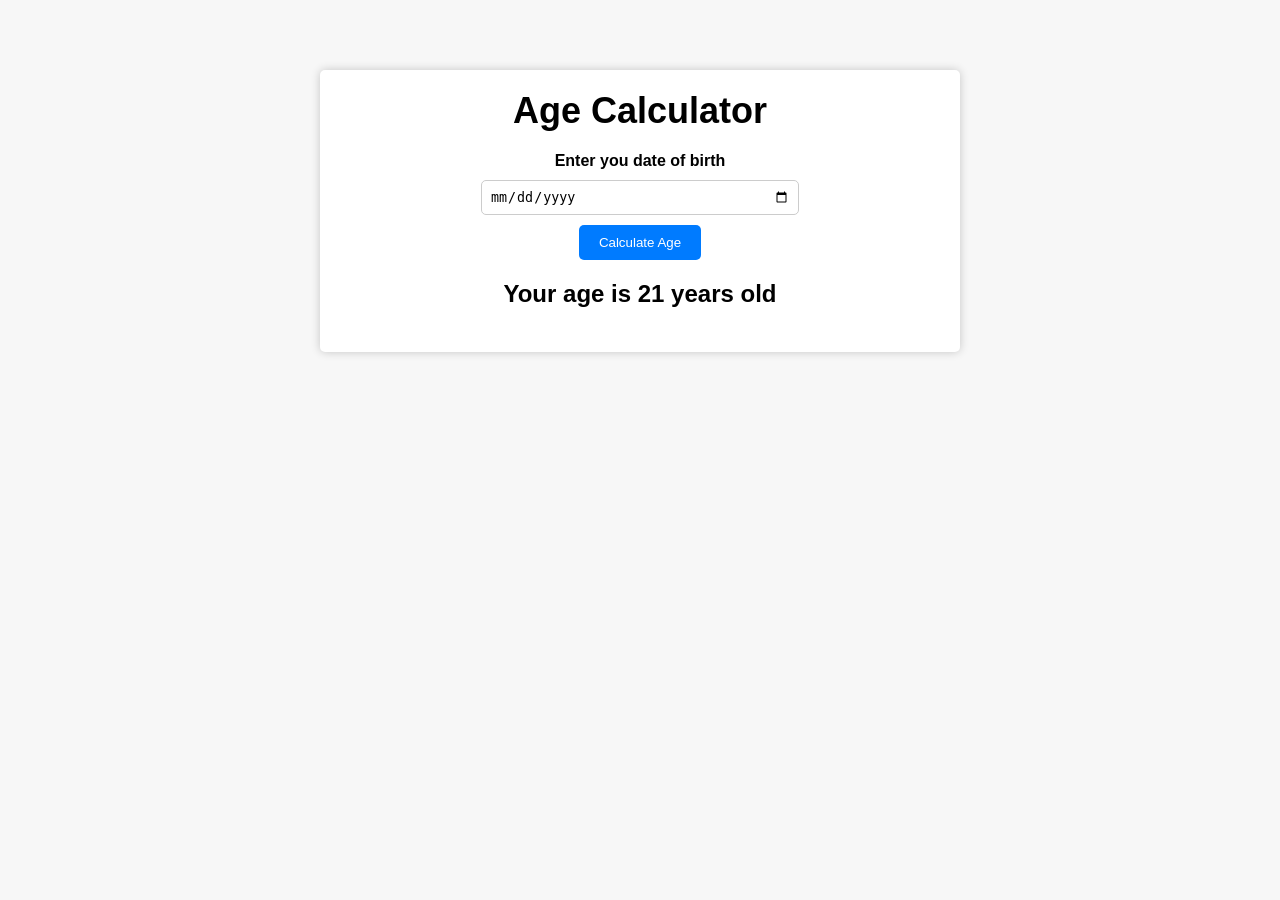
<file: DAY-1/age-calculator/index.html>
<!DOCTYPE html>
<html lang="en">
<head>
    <meta charset="UTF-8">
    <meta http-equiv="X-UA-Compatible" content="IE=edge">
    <meta name="viewport" content="width=device-width, initial-scale=1.0">
    <title>Age Calculator</title>
    <link rel="stylesheet" href="style.css">
</head>
<body>
    <div class="container">
        <h1>Age Calculator</h1>
        <div class="form">
            <label for="birthday">Enter you date of birth</label>
            <input type="date" id="birthday" name="birthday">
            <button id="btn">Calculate Age</button>
            <p id="result">Your age is 21 years old</p>
        </div>
    </div>

    <script src="index.js"></script>
</body>
</html>
</file>
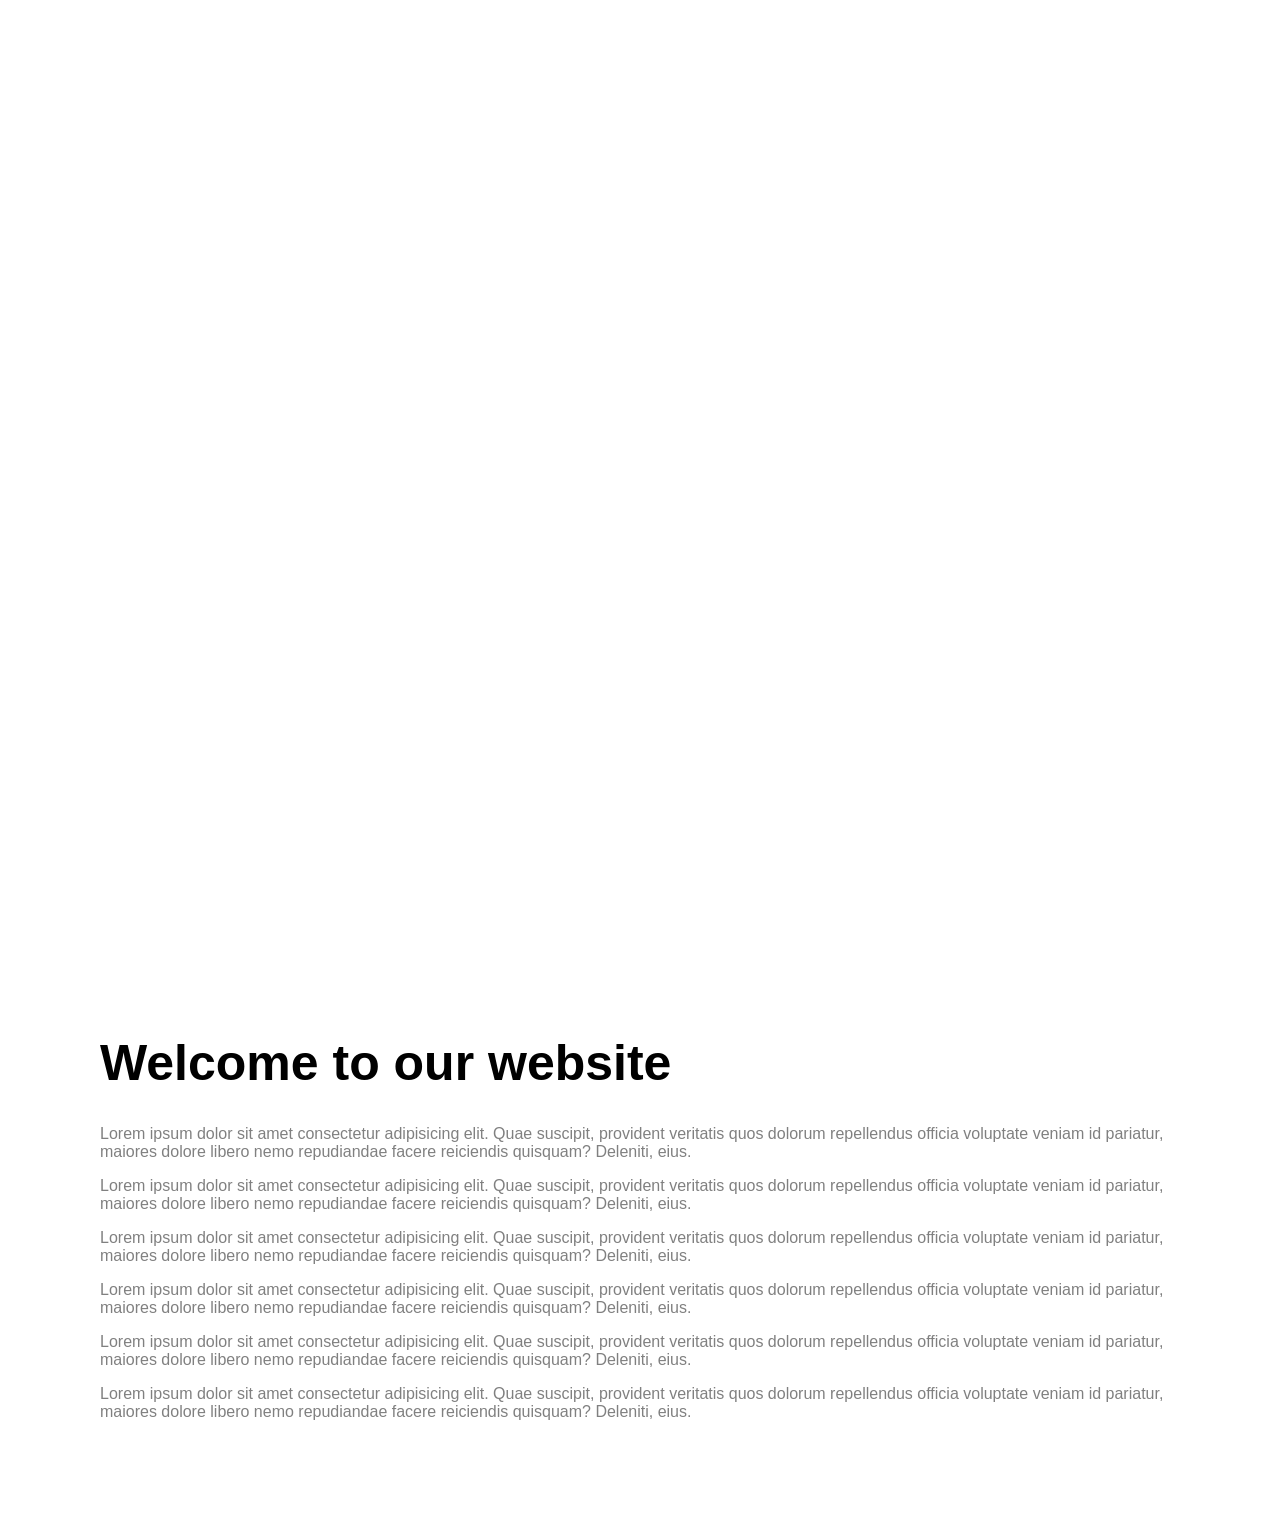
<file: DAY-1/background-image-scroll-effect/index.html>
<!DOCTYPE html>
<html lang="en">
  <head>
    <meta charset="UTF-8" />
    <meta http-equiv="X-UA-Compatible" content="IE=edge" />
    <meta name="viewport" content="width=device-width, initial-scale=1.0" />
    <title>Background Image Scroll Effect</title>
    <link rel="stylesheet" href="style.css" />
  </head>
  <body>
    <div class="bg-image" id="bg-image"></div>
    <div class="container">
      <h1>Welcome to our website</h1>
      <p>
        Lorem ipsum dolor sit amet consectetur adipisicing elit. Quae suscipit,
        provident veritatis quos dolorum repellendus officia voluptate veniam id
        pariatur, maiores dolore libero nemo repudiandae facere reiciendis
        quisquam? Deleniti, eius.
      </p>
      <p>
        Lorem ipsum dolor sit amet consectetur adipisicing elit. Quae suscipit,
        provident veritatis quos dolorum repellendus officia voluptate veniam id
        pariatur, maiores dolore libero nemo repudiandae facere reiciendis
        quisquam? Deleniti, eius.
      </p>
      <p>
        Lorem ipsum dolor sit amet consectetur adipisicing elit. Quae suscipit,
        provident veritatis quos dolorum repellendus officia voluptate veniam id
        pariatur, maiores dolore libero nemo repudiandae facere reiciendis
        quisquam? Deleniti, eius.
      </p>
      <p>
        Lorem ipsum dolor sit amet consectetur adipisicing elit. Quae suscipit,
        provident veritatis quos dolorum repellendus officia voluptate veniam id
        pariatur, maiores dolore libero nemo repudiandae facere reiciendis
        quisquam? Deleniti, eius.
      </p>
      <p>
        Lorem ipsum dolor sit amet consectetur adipisicing elit. Quae suscipit,
        provident veritatis quos dolorum repellendus officia voluptate veniam id
        pariatur, maiores dolore libero nemo repudiandae facere reiciendis
        quisquam? Deleniti, eius.
      </p>
      <p>
        Lorem ipsum dolor sit amet consectetur adipisicing elit. Quae suscipit,
        provident veritatis quos dolorum repellendus officia voluptate veniam id
        pariatur, maiores dolore libero nemo repudiandae facere reiciendis
        quisquam? Deleniti, eius.
      </p>
    </div>
    <script src="index.js"></script>
  </body>
</html>
</file>
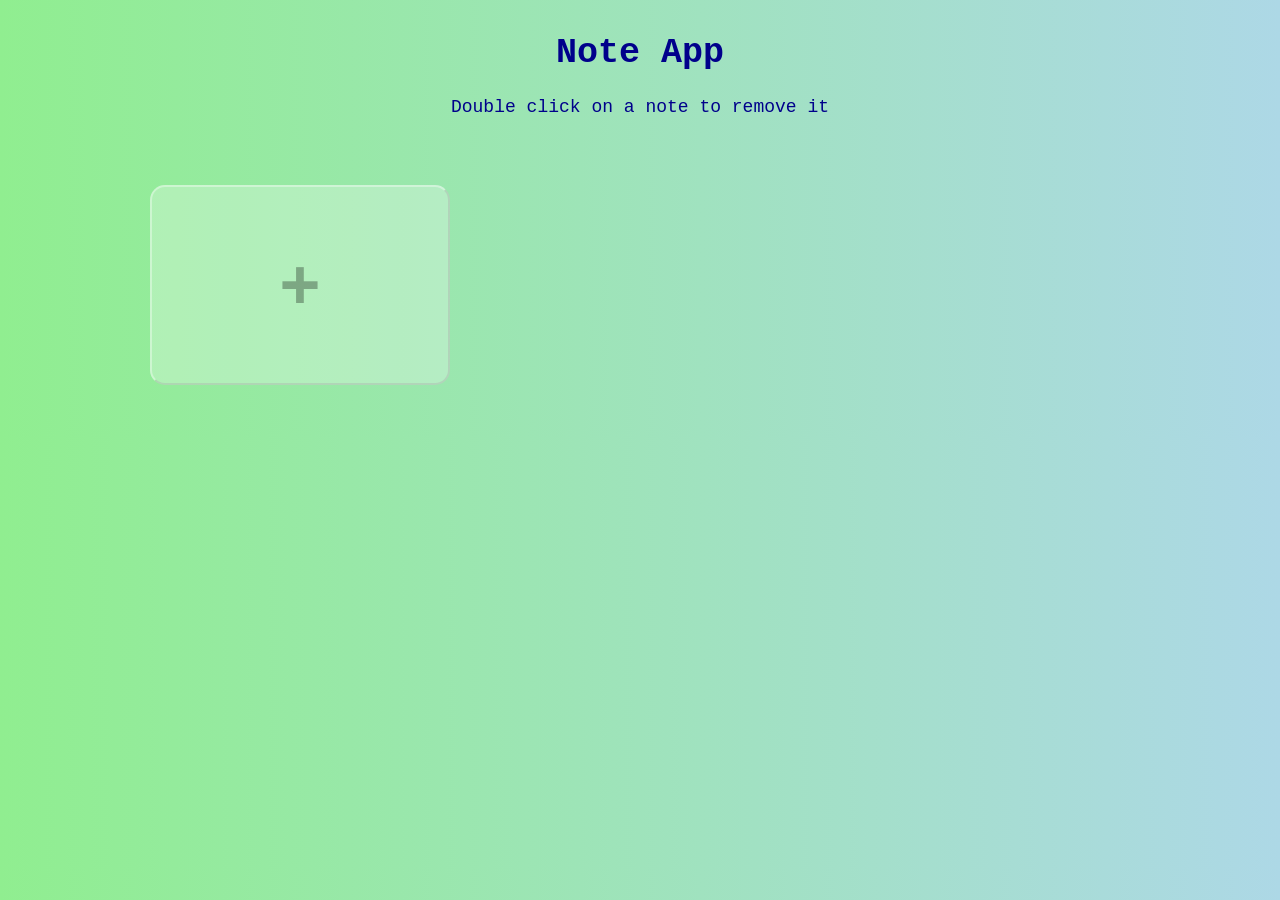
<file: DAY-12/note-app/index.html>
<!DOCTYPE html>
<html lang="en">
  <head>
    <meta charset="UTF-8" />
    <meta http-equiv="X-UA-Compatible" content="IE=edge" />
    <meta name="viewport" content="width=device-width, initial-scale=1.0" />
    <title>Document</title>
    <link rel="stylesheet" href="style.css" />
  </head>
  <body>
    <h1 class="heading">Note App</h1>
    <p class="info-text">Double click on a note to remove it</p>
    <div class="app" id="app">
      <!-- <textarea
        cols="30"
        rows="10"
        class="note"
        placeholder="Empty Note"
      ></textarea> -->

      <button class="btn" id="btn">+</button>
    </div>
    <script src="index.js"></script>
  </body>
</html>
</file>
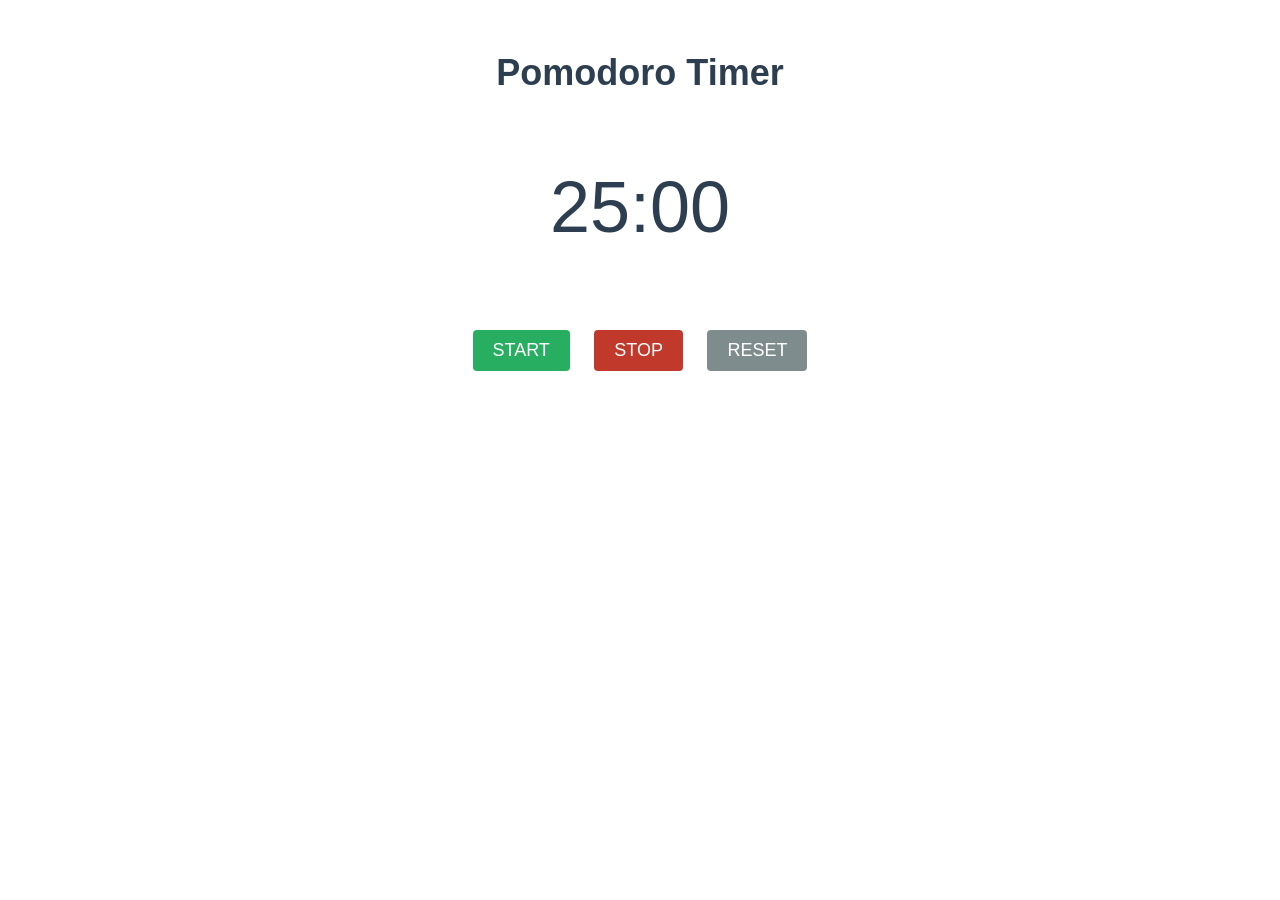
<file: DAY-12/pomodoro-timer/index.html>
<!DOCTYPE html>
<html lang="en">
<head>
    <meta charset="UTF-8">
    <meta http-equiv="X-UA-Compatible" content="IE=edge">
    <meta name="viewport" content="width=device-width, initial-scale=1.0">
    <title>Pomodoro Timer</title>
    <link rel="stylesheet" href="style.css">
</head>
<body>
    <div class="container">
        <h1 class="title">Pomodoro Timer</h1>
        <p class="timer" id="timer">25:00</p>
        <div class="button-wrapper">
            <button id="start">Start</button>
            <button id="stop">Stop</button>
            <button id="reset">Reset</button>
        </div>
    </div>
    <script src="index.js"></script>
</body>
</html>
</file>
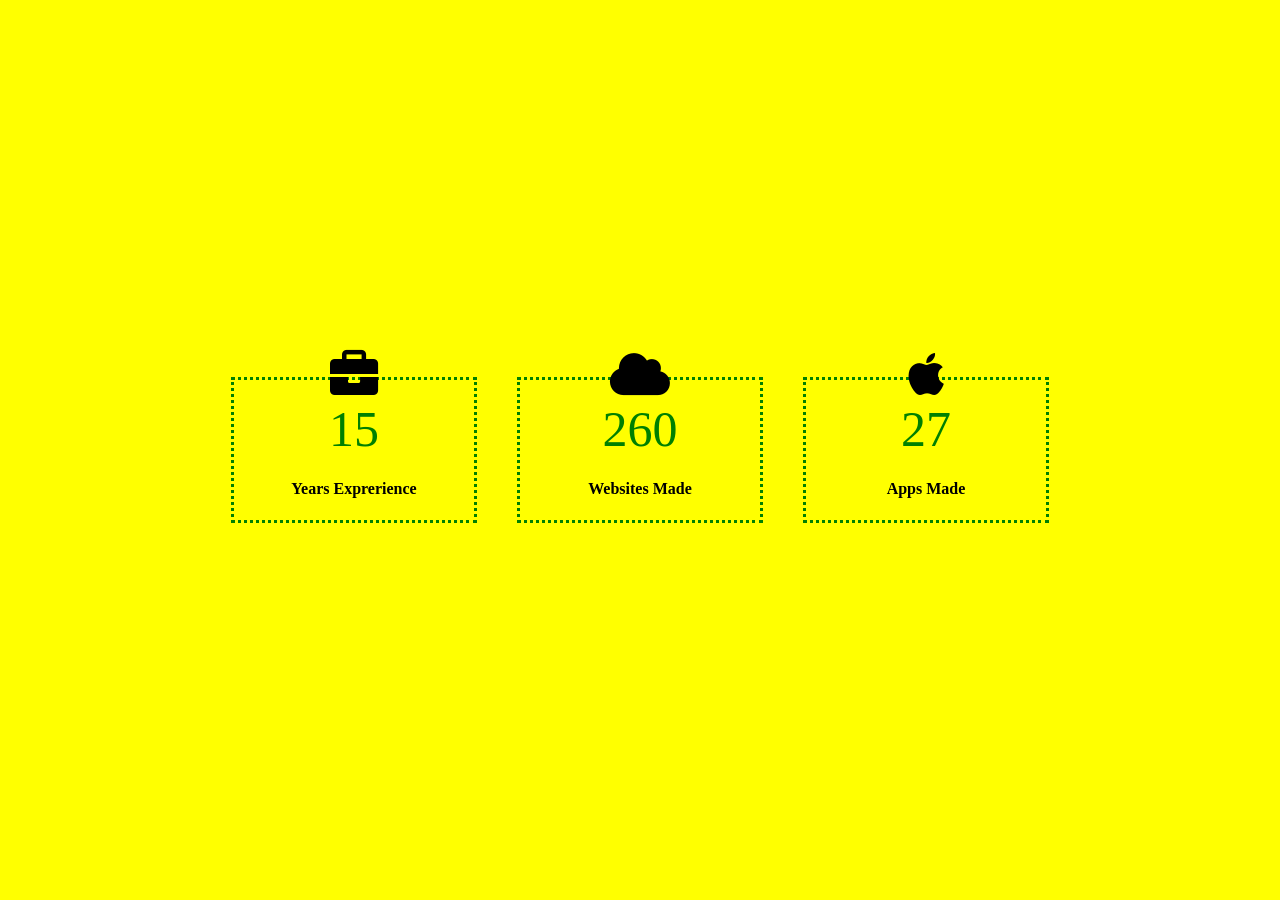
<file: DAY-12/profile-statistics/index.html>
<!DOCTYPE html>
<html lang="en">
  <head>
    <meta charset="UTF-8" />
    <meta http-equiv="X-UA-Compatible" content="IE=edge" />
    <meta name="viewport" content="width=device-width, initial-scale=1.0" />
    <title>Profile Statistics</title>
    <link
      rel="stylesheet"
      href="https://cdnjs.cloudflare.com/ajax/libs/font-awesome/6.0.0-beta2/css/all.min.css"
      integrity="sha512-YWzhKL2whUzgiheMoBFwW8CKV4qpHQAEuvilg9FAn5VJUDwKZZxkJNuGM4XkWuk94WCrrwslk8yWNGmY1EduTA=="
      crossorigin="anonymous"
      referrerpolicy="no-referrer"
    />
    <link rel="stylesheet" href="style.css" />
  </head>
  <body>
    <div class="stats-container">
      <i class="fas fa-briefcase fa-3x icon"></i>
      <div class="counter" data-ceil="15">15</div>
      <h4>Years Exprerience</h4>
    </div>
    <div class="stats-container">
      <i class="fas fa-cloud fa-3x icon"></i>
      <div class="counter" data-ceil="260">260</div>
      <h4>Websites Made</h4>
    </div>
    <div class="stats-container">
      <i class="fab fa-apple fa-3x icon"></i>
      <div class="counter" data-ceil="27">27</div>
      <h4>Apps Made</h4>
    </div>
    <script src="index.js"></script>
  </body>
</html>
</file>
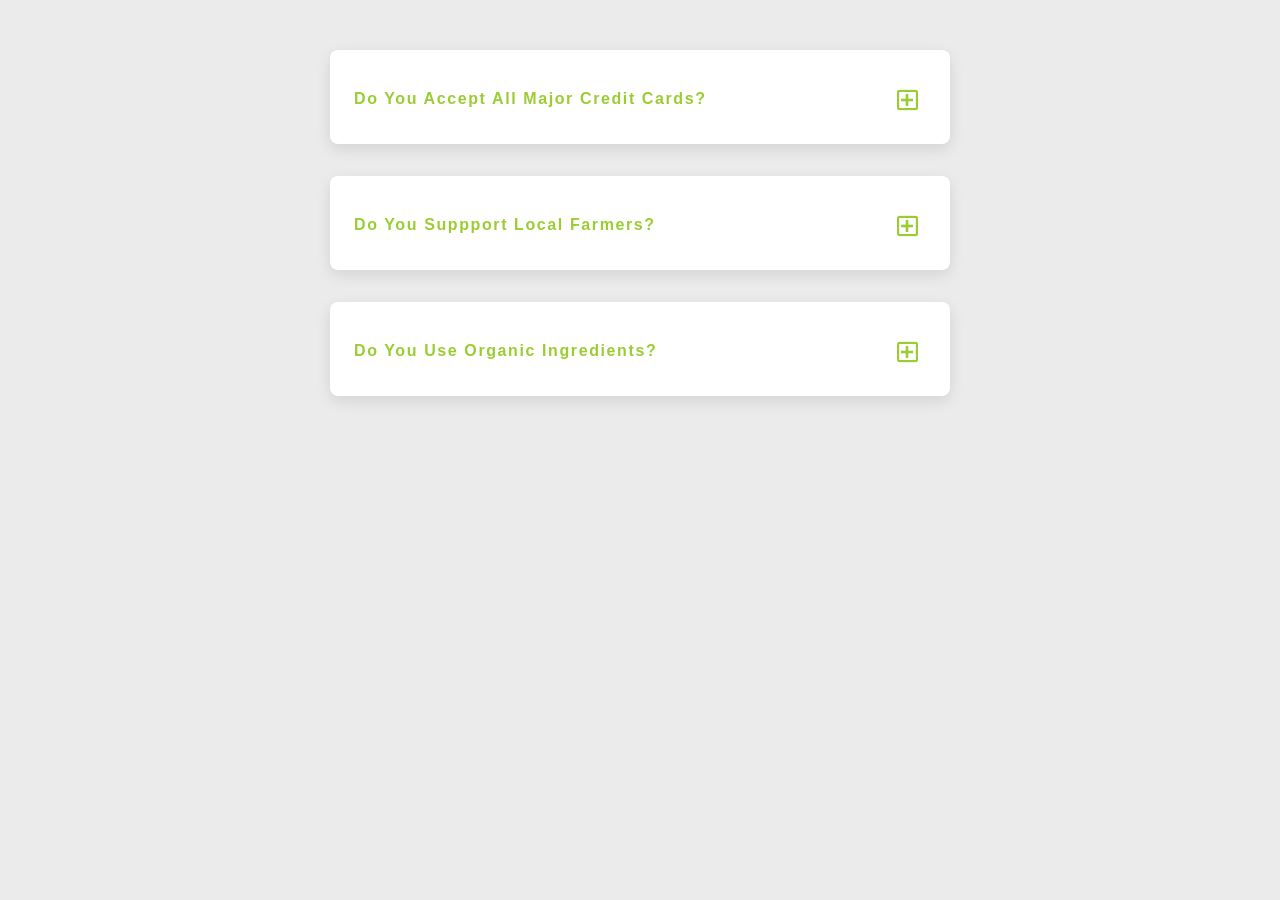
<file: DAY-12/q-and-a-section/index.html>
<!DOCTYPE html>
<html lang="en">
  <head>
    <meta charset="UTF-8" />
    <meta name="viewport" content="width=device-width, initial-scale=1.0" />
    <title>Q & A</title>
    <!-- font-awesome -->
    <link rel="stylesheet" href="https://cdnjs.cloudflare.com/ajax/libs/font-awesome/5.14.0/css/all.min.css" />

    <link rel="stylesheet" href="styles.css" />
  </head>
  <body>
      <section class="questions">
        <!-- questions -->
        <div class="section-center">
          <!-- single question -->
          <article class="question">
            <!-- question title -->
            <div class="question-title">
              <p>do you accept all major credit cards?</p>
              <button type="button" class="question-btn">
                <span class="plus-icon">
                  <i class="far fa-plus-square"></i>
                </span>
                <span class="minus-icon">
                  <i class="far fa-minus-square"></i>
                </span>
              </button>
            </div>
            <!-- question text -->
            <div class="question-text">
              <p>
                Lorem ipsum dolor sit amet, consectetur adipisicing elit. Est
                dolore illo dolores quia nemo doloribus quaerat, magni numquam
                repellat reprehenderit.
              </p>
            </div>
          </article>
          <!-- end of single question -->
          <!-- single question -->
          <article class="question">
            <!-- question title -->
            <div class="question-title">
              <p>do you suppport local farmers?</p>
              <button type="button" class="question-btn">
                <span class="plus-icon">
                  <i class="far fa-plus-square"></i>
                </span>
                <span class="minus-icon">
                  <i class="far fa-minus-square"></i>
                </span>
              </button>
            </div>
            <!-- question text -->
            <div class="question-text">
              <p>
                Lorem ipsum dolor sit amet, consectetur adipisicing elit. Est
                dolore illo dolores quia nemo doloribus quaerat, magni numquam
                repellat reprehenderit.
              </p>
            </div>
          </article>
          <!-- end of single question -->
          <!-- single question -->
          <article class="question">
            <!-- question title -->
            <div class="question-title">
              <p>do you use organic ingredients?</p>
              <!-- button -->
              <button type="button" class="question-btn">
                <span class="plus-icon">
                  <i class="far fa-plus-square"></i>
                </span>
                <span class="minus-icon">
                  <i class="far fa-minus-square"></i>
                </span>
              </button>
            </div>
            <!-- question text -->
            <div class="question-text">
              <p>
                Lorem ipsum dolor sit amet consectetur adipisicing elit. Saepe, obcaecati. Esse maxime doloremque, libero, repellat quae debitis quis illo ab odio vero iste molestias accusantium expedita dolorum ipsam officia nesciunt?.
              </p>
            </div>
          </article>
          <!-- end of single question -->
      </section>
    </main>
    <!-- javascript -->
    <script src="app.js"></script>
  </body>
</html>
</file>
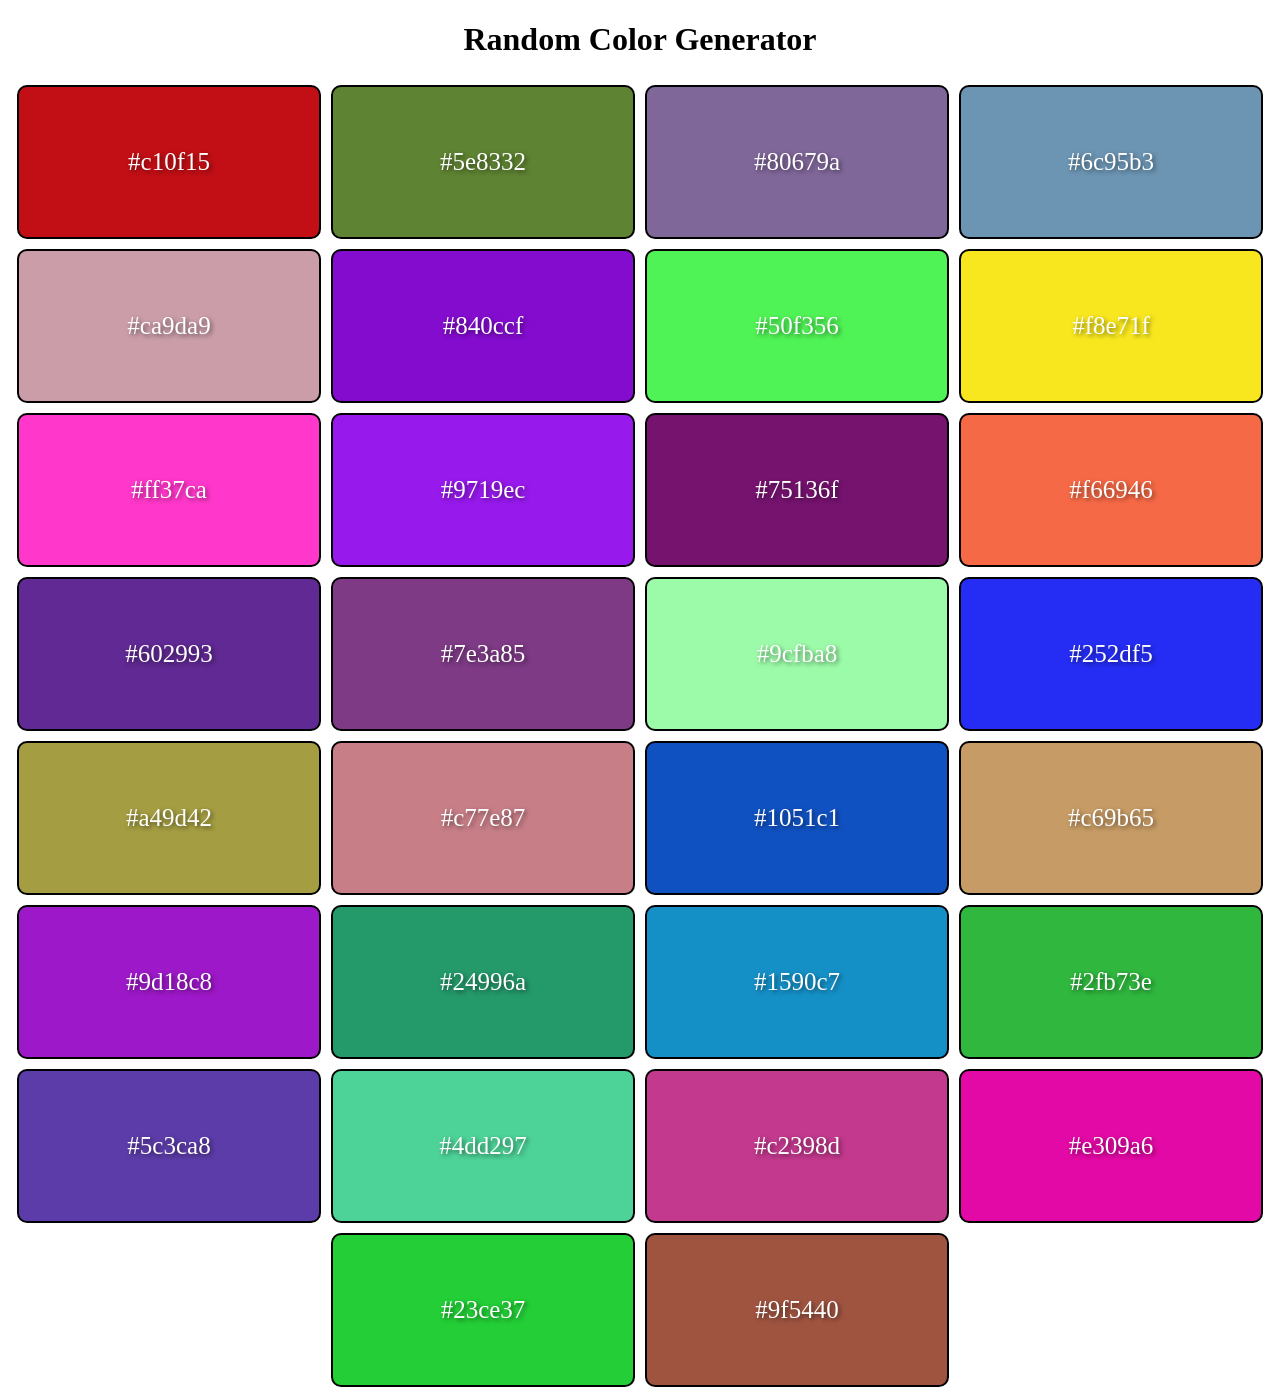
<file: DAY-12/random-color-generator/index.html>
<!DOCTYPE html>
<html lang="en">
  <head>
    <meta charset="UTF-8" />
    <meta http-equiv="X-UA-Compatible" content="IE=edge" />
    <meta name="viewport" content="width=device-width, initial-scale=1.0" />
    <title>Random Color Generator</title>
    <link rel="stylesheet" href="style.css" />
  </head>
  <body>
    <h1>Random Color Generator</h1>
    <div class="container"></div>
    <script src="index.js"></script>
  </body>
</html>
</file>
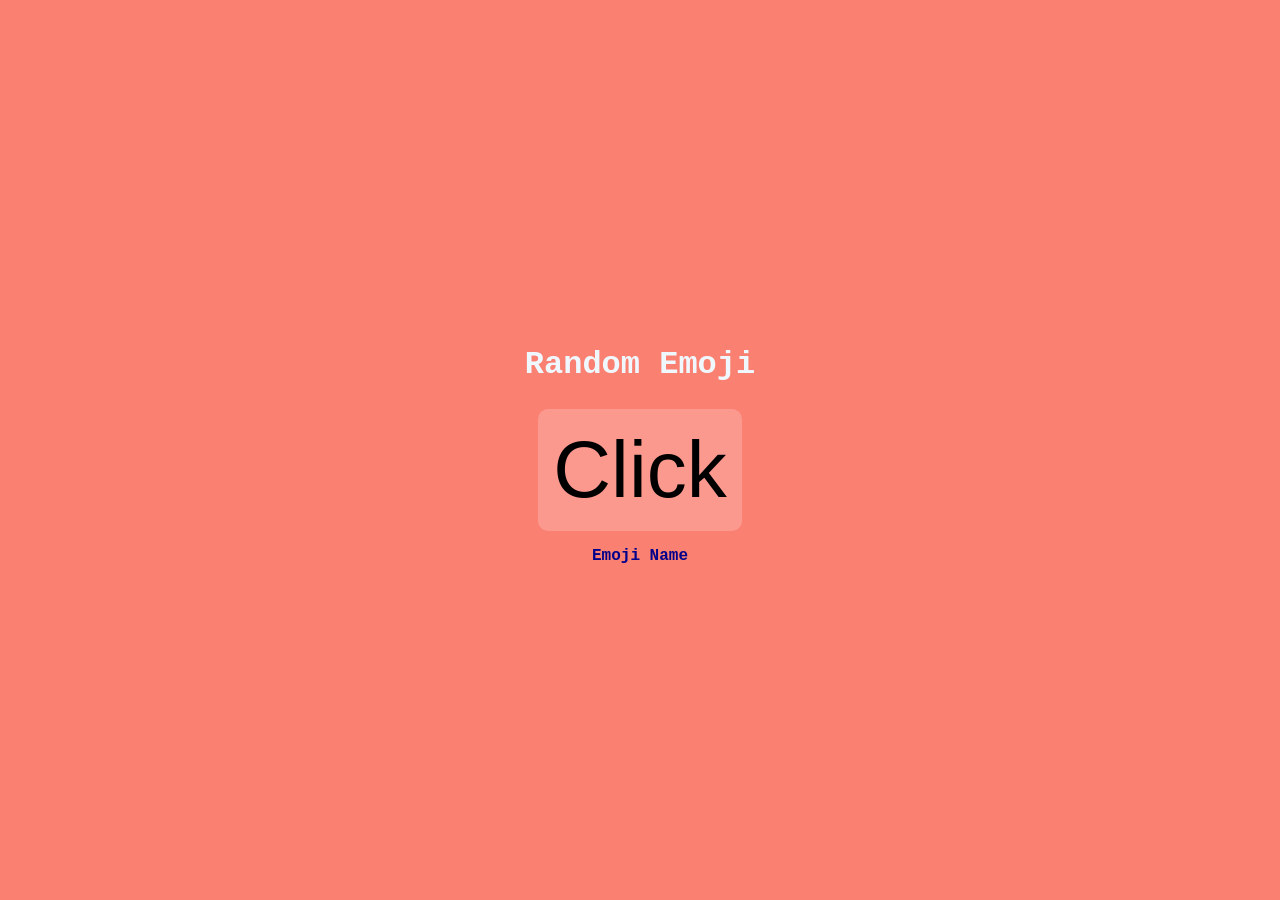
<file: DAY-12/random-emoji/index.html>
<!DOCTYPE html>
<html lang="en">
<head>
    <meta charset="UTF-8">
    <meta http-equiv="X-UA-Compatible" content="IE=edge">
    <meta name="viewport" content="width=device-width, initial-scale=1.0">
    <link rel="stylesheet" href="style.css">
    <title>Random Emoji</title>
</head>
<body>
    <h2>Random Emoji</h2>
    <div class="section">
        <button class="btn" id="btn">Click</button>
        <p class="emoji-name" id="emoji-name">Emoji Name</p>
    </div>
    <script src="index.js"></script>
</body>
</html>
</file>
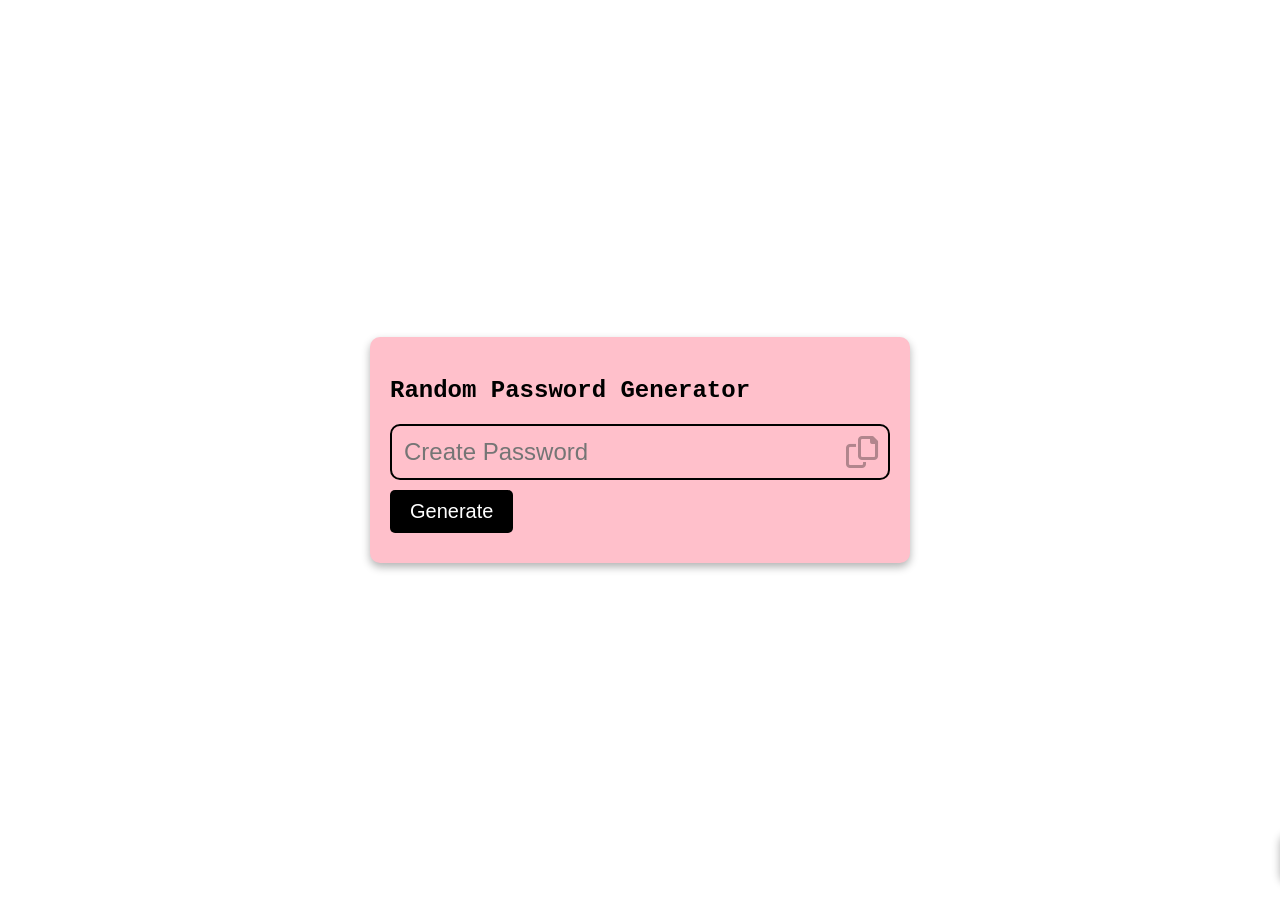
<file: DAY-12/random-password-generator/index.html>
<!DOCTYPE html>
<html lang="en">
  <head>
    <meta charset="UTF-8" />
    <meta http-equiv="X-UA-Compatible" content="IE=edge" />
    <meta name="viewport" content="width=device-width, initial-scale=1.0" />
    <title>Random Password Generator</title>
    <link
      rel="stylesheet"
      href="https://cdnjs.cloudflare.com/ajax/libs/font-awesome/6.0.0-beta3/css/all.min.css"
      integrity="sha512-Fo3rlrZj/k7ujTnHg4CGR2D7kSs0v4LLanw2qksYuRlEzO+tcaEPQogQ0KaoGN26/zrn20ImR1DfuLWnOo7aBA=="
      crossorigin="anonymous"
      referrerpolicy="no-referrer"
    />
    <link rel="stylesheet" href="style.css" />
  </head>
  <body>
    <div class="password-container">
      <h2>Random Password Generator</h2>
      <div class="input-container">
        <input
          type="text"
          id="input"
          class="input"
          placeholder="Create Password"
          readonly
        />
        <i class="far fa-copy fa-2x"></i>
      </div>
      <button class="btn">Generate</button>
    </div>
    <div class="alert-container active">Password Copied</div>
    <script src="index.js"></script>
  </body>
</html>
</file>
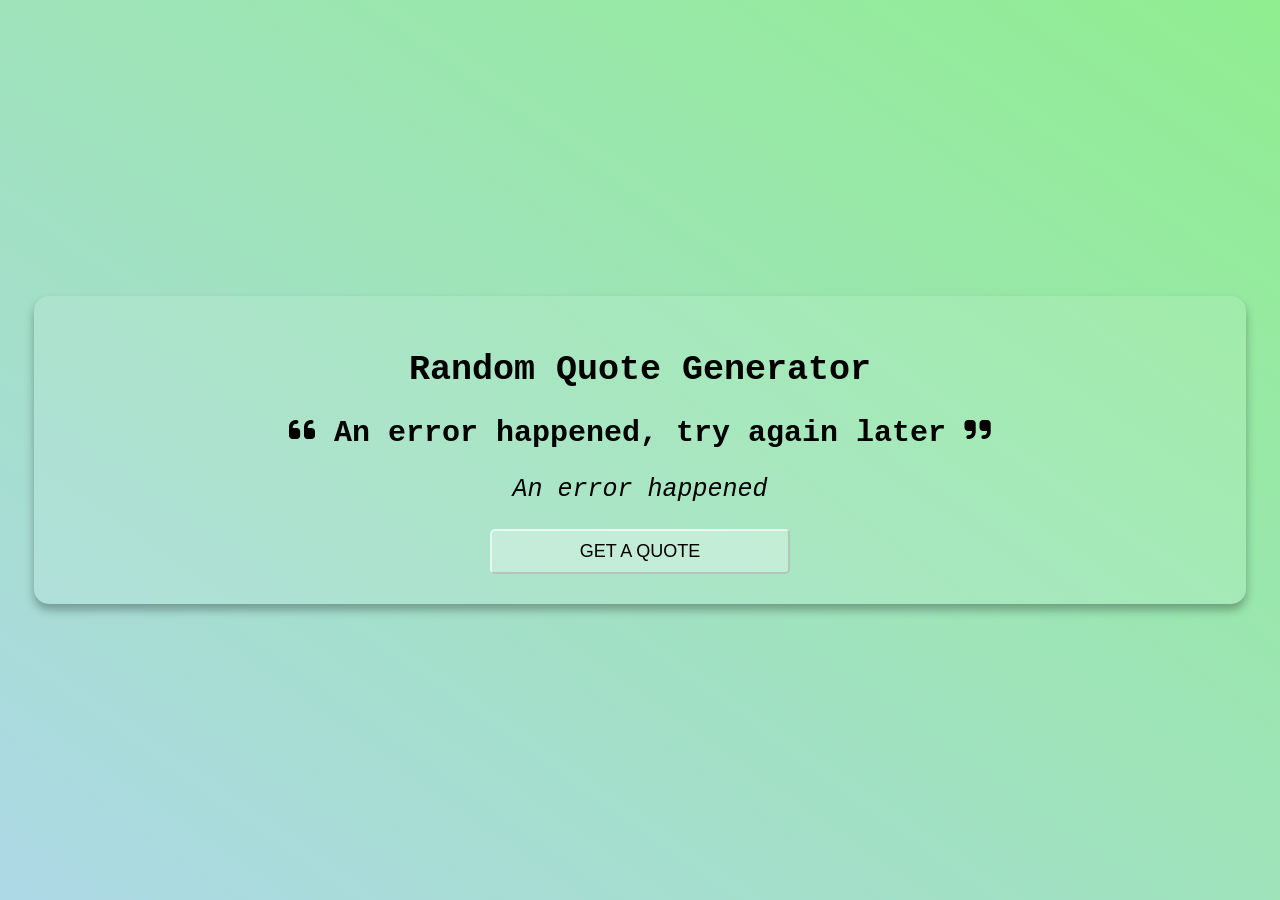
<file: DAY-12/random-quote-generator/index.html>
<!DOCTYPE html>
<html lang="en">
<head>
    <meta charset="UTF-8">
    <meta http-equiv="X-UA-Compatible" content="IE=edge">
    <meta name="viewport" content="width=device-width, initial-scale=1.0">
    <title>Random Quote Generator</title>
    <link rel="stylesheet" href="https://cdnjs.cloudflare.com/ajax/libs/font-awesome/6.2.1/css/all.min.css" integrity="sha512-MV7K8+y+gLIBoVD59lQIYicR65iaqukzvf/nwasF0nqhPay5w/9lJmVM2hMDcnK1OnMGCdVK+iQrJ7lzPJQd1w==" crossorigin="anonymous" referrerpolicy="no-referrer" />
    <link rel="stylesheet" href="style.css">
</head>
<body>
    <div class="container">
        <h1 class="heading">Random Quote Generator</h1>
        <h2 class="quote">
            <i class="fa-solid fa-quote-left"></i>
            <span id="quote">Quote</span>
            <i class="fa-solid fa-quote-right"></i>

        </h2>
        <p class="author" id="author">~ Author</p>
        <button class="btn" id="btn">Get a quote</button>
    </div>
    <script src="index.js"></script>
</body>
</html>
</file>
<file: DAY-1/age-calculator/style.css>
body {
  margin: 0;
  padding: 20px;
  font-family: "Montserrat", sans-serif;
  background-color: #f7f7f7;
}

.container {
  background-color: white;
  box-shadow: 0 0 10px rgba(0, 0, 0, 0.2);
  padding: 20px;
  max-width: 600px;
  margin: 0 auto;
  border-radius: 5px;
  margin-top: 50px;
}

h1 {
  font-size: 36px;
  text-align: center;
  margin-top: 0;
  margin-bottom: 20px;
}

.form {
  display: flex;
  flex-direction: column;
  align-items: center;
}

label {
  font-weight: bold;
  margin-bottom: 10px;
}

input {
  padding: 8px;
  border: 1px solid #ccc;
  border-radius: 5px;
  width: 100%;
  max-width: 300px;
}

button {
  background-color: #007bff;
  color: white;
  border: none;
  padding: 10px 20px;
  border-radius: 5px;
  margin-top: 10px;
  cursor: pointer;
  transition: background-color 0.3s ease;
}

button:hover {
  background-color: #0062cc;
}

#result {
  margin-top: 20px;
  font-size: 24px;
  font-weight: bold;
}
</file>
<file: DAY-1/background-image-scroll-effect/style.css>
body {
  margin: 0;
  font-family: sans-serif;
}

.bg-image {
  width: 100%;
  height: 100vh;
  background: url("https://images.unsplash.com/photo-1540206395-68808572332f?ixlib=rb-1.2.1&ixid=MnwxMjA3fDB8MHxwaG90by1wYWdlfHx8fGVufDB8fHx8&auto=format&fit=crop&w=626&q=80");
  background-position: center;
  background-attachment: fixed;
  background-size: 160%;
}

.container {
  padding: 100px;
}

h1 {
  font-size: 50px;
}
p {
  color: grey;
}

@media (max-width: 500px) {
  .container {
    padding: 10px;
  }
}
</file>
<file: DAY-12/note-app/style.css>
body {
  margin: 0;
  background: linear-gradient(to left, lightblue, lightgreen);
  font-family: "Courier New", Courier, monospace;
}

.heading {
  color: darkblue;
  text-align: center;
  padding-top: 10px;
  font-size: 35px;
}

.info-text {
  text-align: center;
  color: darkblue;
  font-size: 18px;
}

.app {
  display: grid;
  grid-template-columns: repeat(auto-fill, 300px);
  gap: 40px;
  justify-content: center;
  padding: 50px;
}

.note {
  padding: 17px;
  border-radius: 15px;
  resize: none;
  box-shadow: 0 0 3px rgba(0, 0, 0, 0.3);
  font-size: 18px;
  height: 200px;
  color: darkblue;
  border: none;
  outline: none;
  background: rgba(255, 255, 255, 0.1);
  box-sizing: border-box;
}

.note::placeholder {
  color: gray;
  opacity: 30%;
}

.note:hover,
.note:focus {
  box-shadow: 0 0 10px rgba(0, 0, 0, 0.3);
  transition: all 300ms ease;
}

.btn{
    height: 200px;
    border-color: rgba(255, 255, 255, 0.37);
    background: rgba(255, 255, 255, 0.27);
    border-radius: 15px;
    font-size: 70px;
    font-weight: 700;
    color: rgba(0, 0, 0, 0.3);
    cursor: pointer;
}

.btn:hover{
    background: rgba(255, 255, 255, 0.55);
    color: rgba(0, 0, 0, 0.6);
    transition: all 300ms ease;
}
</file>
<file: DAY-12/pomodoro-timer/style.css>
.container {
  margin: 0 auto;
  max-width: 400px;
  text-align: center;
  padding: 20px;
  font-family: "Roboto", sans-serif;
}

.title {
  font-size: 36px;
  margin-bottom: 10px;
  color: #2c3e50;
}

.timer {
  font-size: 72px;
  color: #2c3e50;
}

button {
  font-size: 18px;
  padding: 10px 20px;
  margin: 10px;
  color: white;

  border: none;
  border-radius: 4px;
  cursor: pointer;
  text-transform: uppercase;
  transition: opacity 0.3s ease-in-out;
}

button:hover {
  opacity: 0.7;
}

#start {
  background-color: #27ae60;
}

#stop {
  background-color: #c0392b;
}

#reset {
  background-color: #7f8c8d;
}
</file>
<file: DAY-12/profile-statistics/style.css>
body {
  margin: 0;
  display: flex;
  justify-content: center;
  height: 100vh;
  align-items: center;
  text-align: center;
  background-color: yellow;
  font-family: cursive;
}

.stats-container {
  margin: 20px;
  border: dotted green;
  min-width: 200px;
  height: 100px;
  position: relative;
  padding: 20px;
}

.stats-container h4 {
  position: absolute;
  bottom: 1px;
  left: 50%;
  transform: translateX(-50%);
  white-space: nowrap;
}

.icon {
  position: absolute;
  top: -30px;
  left: 50%;
  transform: translateX(-50%);
}

.counter {
  font-size: 50px;
  position: absolute;
  left: 50%;
  transform: translateX(-50%);
  color: green;
}

@media (max-width: 600px) {
  body {
    flex-direction: column;
  }
}
</file>
<file: DAY-12/q-and-a-section/styles.css>
/*
=============== 
Fonts
===============
*/

/*
=============== 
Variables
===============
*/

:root {
  /* dark shades of primary color*/
  --clr-primary-1: hsl(205, 86%, 17%);
  --clr-primary-2: hsl(205, 77%, 27%);
  --clr-primary-3: hsl(205, 72%, 37%);
  --clr-primary-4: hsl(205, 63%, 48%);
  /* primary/main color */
  --clr-primary-5: #49a6e9;
  /* lighter shades of primary color */
  --clr-primary-6: hsl(205, 89%, 70%);
  --clr-primary-7: hsl(205, 90%, 76%);
  --clr-primary-8: hsl(205, 86%, 81%);
  --clr-primary-9: hsl(205, 90%, 88%);
  --clr-primary-10: hsl(205, 100%, 96%);
  /* darkest grey - used for headings */
  --clr-grey-1: hsl(209, 61%, 16%);
  --clr-grey-2: hsl(211, 39%, 23%);
  --clr-grey-3: hsl(209, 34%, 30%);
  --clr-grey-4: hsl(209, 28%, 39%);
  /* grey used for paragraphs */
  --clr-grey-5: hsl(210, 22%, 49%);
  --clr-grey-6: hsl(209, 23%, 60%);
  --clr-grey-7: hsl(211, 27%, 70%);
  --clr-grey-8: hsl(210, 31%, 80%);
  --clr-grey-9: hsl(212, 33%, 89%);
  --clr-grey-10: hsl(210, 36%, 96%);
  --clr-white: #fff;
  --clr-red-dark: hsl(360, 67%, 44%);
  --clr-red-light: hsl(360, 71%, 66%);
  --clr-green-dark: hsl(125, 67%, 44%);
  --clr-green-light: hsl(125, 71%, 66%);
  --clr-gold: #c59d5f;
  --clr-black: #222;
  --ff-primary: "Roboto", sans-serif;
  --ff-secondary: "Open Sans", sans-serif;
  --transition: all 0.3s linear;
  --spacing: 0.25rem;
  --radius: 0.5rem;
  --light-shadow: 0 5px 15px rgba(0, 0, 0, 0.1);
  --dark-shadow: 0 5px 15px rgba(0, 0, 0, 0.2);
  --max-width: 1170px;
  --fixed-width: 620px;
}
/*
=============== 
Global Styles
===============
*/

body {
  margin: 0;
  padding: 0;
  font-family: sans-serif;
  background: #ebebeb;
}

p {
  margin-bottom: 1.25rem;
  color: grey;
}

.section-center {
  width: 90vw;
  margin: 50px auto 0;
  max-width: 620px;
}
.question {
  background: white;
  border-radius: 0.5rem;
  box-shadow: 0 5px 15px rgba(0, 0, 0, 0.1);
  padding: 1.5rem 1.5rem 0 1.5rem;
  margin-bottom: 2rem;
}
.question-title {
  display: flex;
  justify-content: space-between;
  align-items: center;
  text-transform: capitalize;
  padding-bottom: 1rem;
}

.question-title p {
  letter-spacing: 0.1rem;
  color: yellowgreen;
  font-weight: bolder;
}
.question-btn {
  font-size: 1.5rem;
  background: transparent;
  border-color: transparent;
  cursor: pointer;
  color: yellowgreen;
}

.question-text {
  padding: 1rem 0 1.5rem 0;
  border-top: 1px solid grey;
}

/* hide text */
.question-text {
  display: none;
}
.show-text .question-text {
  display: block;
}
.minus-icon {
  display: none;
}
.show-text .minus-icon {
  display: inline;
}
.show-text .plus-icon {
  display: none;
}
</file>
<file: DAY-12/random-color-generator/style.css>
body {
  margin: 0;
  font-family: cursive;
}

h1 {
  text-align: center;
}

.container {
  display: flex;
  flex-wrap: wrap;
  justify-content: center;
}

.color-container {
  background-color: orange;
  width: 300px;
  height: 150px;
  color: white;
  margin: 5px;
  display: flex;
  justify-content: center;
  align-items: center;
  font-size: 25px;
  text-shadow: 2px 2px 4px rgba(0, 0, 0, 0.5);
  border: solid black 2px;
  border-radius: 10px;
}
</file>
<file: DAY-12/random-emoji/style.css>
body{
    padding: 0;
    margin: 0;
    background: salmon;
    display: flex;
    flex-direction: column;
    justify-content: center;
    height: 100vh;
    align-items: center;
    font-family: 'Courier New', Courier, monospace;
}

h2{
    font-size: 2rem;
    color: aliceblue;
}

.section{
    text-align: center;
}

.btn{
    font-size: 5rem;
    border: none;
    background: rgb(255,255,255,.2);
    border-radius: 10px;
    padding: 15px;
    filter: grayscale();
    transition: filter .2s ease-in-out;
    cursor: pointer;

}

.btn:hover{
    filter: grayscale(0);
}

.emoji-name{
    font-weight: 600;
    color: darkblue;
}
</file>
<file: DAY-12/random-password-generator/style.css>
body {
  display: flex;
  justify-content: center;
  height: 100vh;
  align-items: center;
  margin: 0;
  font-family: "Courier New", Courier, monospace;
}

.password-container {
  background-color: pink;
  width: 500px;
  padding: 20px;
  border-radius: 10px;
  box-shadow: 0 4px 8px rgba(0, 0, 0, 0.3);
  margin: 10px;
}

.input-container {
  border: solid 2px black;
  padding: 10px;
  border-radius: 10px;
  display: flex;
  justify-content: space-between;
  align-items: center;
}

.input {
  border: none;
  background-color: transparent;
  outline: none;
  font-size: 24px;
  letter-spacing: 4px;
}

.input::placeholder {
  letter-spacing: 0px;
}

.fa-copy {
  cursor: pointer;
  opacity: 0.3;
}

.fa-copy:hover {
  opacity: 0.7;
}

.btn {
  background: black;
  color: white;
  border: none;
  padding: 10px 20px;
  border-radius: 5px;
  margin: 10px 0;
  font-size: 20px;
  cursor: pointer;
}

.btn:hover {
  background-color: green;
}

.btn:active {
  transform: scale(0.95);
}

.alert-container {
  position: fixed;
  width: 300px;
  height: 50px;
  background-color: lightgreen;
  right: 20px;
  bottom: 20px;
  border-radius: 10px;
  box-shadow: 0 4px 8px rgba(0, 0, 0, 0.3);
  display: flex;
  justify-content: center;
  align-items: center;
  font-size: 20px;
  transition: 0.4s;
}

.active.alert-container {
  right: -300px;
}
</file>
<file: DAY-12/random-quote-generator/style.css>
body {
  margin: 0;
  display: flex;
  min-height: 100vh;
  justify-content: center;
  align-items: center;
  font-family: "Courier New", Courier, monospace;
  background: linear-gradient(to left bottom, lightgreen, lightblue);
}

.container {
  background-color: rgba(255, 255, 255, 0.1);
  box-shadow: 0 6px 10px rgba(0, 0, 0, 0.3);
  padding: 30px;
  border-radius: 15px;
  width: 90%;
  margin: 10px;
  text-align: center;
}

.heading {
  font-size: 35px;
  font-weight: 700;
}

.quote {
  font-size: 30px;
  font-weight: 600;
}

.author {
  font-size: 25px;
  margin: 10px;
  font-style: italic;
}

.btn {
  font-size: 18px;
  border-radius: 5px;
  cursor: pointer;
  padding: 10px;
  margin-top: 15px;
  background-color: rgba(255, 255, 255, 0.3);
  border-color: rgba(255, 255, 255, 0.6);
  text-transform: uppercase;
  width: 300px;
}

.btn:hover{
    background-color: rgba(255,255,255,.6);
    box-shadow: 0 4px 4px rgba(0,0,0,.3);
    transition: all 300ms ease-in-out;
    color: green;
}
</file>
